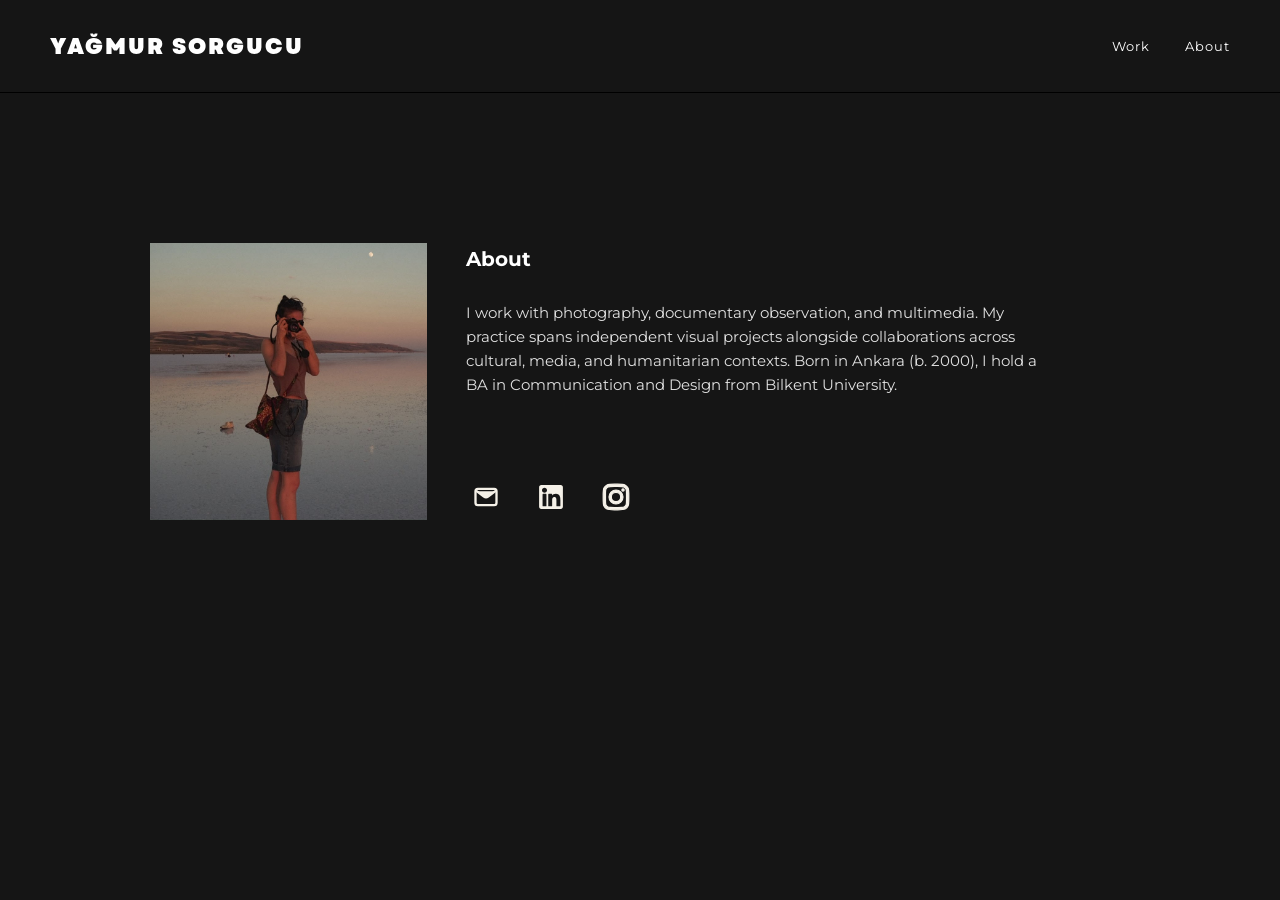
<file: about.html>
<!DOCTYPE html>
<html lang="en">

<head>
    <meta charset="UTF-8">
    <meta name="viewport" content="width=device-width, initial-scale=1.0">
    <title>Yağmur Sorgucu</title>
    <link rel="preconnect" href="https://fonts.googleapis.com">
    <link rel="preconnect" href="https://fonts.gstatic.com" crossorigin>
    <link href="https://fonts.googleapis.com/css2?family=Montserrat:wght@400;500;600;700&display=swap" rel="stylesheet">
    <link rel="stylesheet" href="styles.css">
</head>

<body>

    <header>
        <div class="logo">
            <a href="index.html">YAĞMUR SORGUCU</a>
        </div>
        <nav>
            <a href="work.html">Work</a>
            <a href="about.html">About</a>
        </nav>
    </header>

    <main>
        <div class="about-section">
            <div class="left">
                <img src="about.jpeg">
            </div>

            <div class="right">
                <h1>About</h1>

                <div class="about-description">
                    <p>
                        I work with photography, documentary observation, and multimedia. My practice spans independent
                        visual projects alongside collaborations across cultural, media, and humanitarian contexts. Born
                        in Ankara (b. 2000), I hold a BA in Communication and Design from Bilkent University.
                    </p>
                </div>

                <div class="contact-info">
                    <a href="mailto:yagmursorgucu@gmail.com" class="contact-link-icon">
                        <svg width="32" height="32" viewBox="0 0 24 24" fill="none" xmlns="http://www.w3.org/2000/svg">
                            <path d="M4 7.00005L10.2 11.65C11.2667 12.45 12.7333 12.45 13.8 11.65L20 7" stroke="#000000"
                                stroke-width="2" stroke-linecap="round" stroke-linejoin="round" />
                            <rect x="3" y="5" width="18" height="14" rx="2" stroke="#currentColor" stroke-width="2"
                                stroke-linecap="round" />
                        </svg>
                    </a>


                    <a href="https://www.linkedin.com/in/yagmur-sorgucu/" target="_blank" rel="noopener noreferrer"
                        class="contact-link-icon">
                        <svg width="32" height="32" version="1.1" id="Layer_1" xmlns="http://www.w3.org/2000/svg"
                            xmlns:xlink="http://www.w3.org/1999/xlink" viewBox="0 0 382 382" xml:space="preserve"
                            style="transform: scale(0.85);">
                            <path style="fill:currentColor;" d="M347.445,0H34.555C15.471,0,0,15.471,0,34.555v312.889C0,366.529,15.471,382,34.555,382h312.889
                                C366.529,382,382,366.529,382,347.444V34.555C382,15.471,366.529,0,347.445,0z M118.207,329.844c0,5.554-4.502,10.056-10.056,10.056
                                H65.345c-5.554,0-10.056-4.502-10.056-10.056V150.403c0-5.554,4.502-10.056,10.056-10.056h42.806
                                c5.554,0,10.056,4.502,10.056,10.056V329.844z M86.748,123.432c-22.459,0-40.666-18.207-40.666-40.666S64.289,42.1,86.748,42.1
                                s40.666,18.207,40.666,40.666S109.208,123.432,86.748,123.432z M341.91,330.654c0,5.106-4.14,9.246-9.246,9.246H286.73
                                c-5.106,0-9.246-4.14-9.246-9.246v-84.168c0-12.556,3.683-55.021-32.813-55.021c-28.309,0-34.051,29.066-35.204,42.11v97.079
                                c0,5.106-4.139,9.246-9.246,9.246h-44.426c-5.106,0-9.246-4.14-9.246-9.246V149.593c0-5.106,4.14-9.246,9.246-9.246h44.426
                                c5.106,0,9.246,4.14,9.246,9.246v15.655c10.497-15.753,26.097-27.912,59.312-27.912c73.552,0,73.131,68.716,73.131,106.472
                                L341.91,330.654L341.91,330.654z" />
                        </svg>
                    </a>

                    <a href="https://www.instagram.com/yaamur.sr/" target="_blank" rel="noopener noreferrer"
                        class="contact-link-icon">
                        <svg width="32" height="32" viewBox="0 0 24 24" fill="none" xmlns="http://www.w3.org/2000/svg">
                            <path fill-rule="evenodd" clip-rule="evenodd"
                                d="M12 18C15.3137 18 18 15.3137 18 12C18 8.68629 15.3137 6 12 6C8.68629 6 6 8.68629 6 12C6 15.3137 8.68629 18 12 18ZM12 16C14.2091 16 16 14.2091 16 12C16 9.79086 14.2091 8 12 8C9.79086 8 8 9.79086 8 12C8 14.2091 9.79086 16 12 16Z"
                                fill="#0F0F0F" />
                            <path
                                d="M18 5C17.4477 5 17 5.44772 17 6C17 6.55228 17.4477 7 18 7C18.5523 7 19 6.55228 19 6C19 5.44772 18.5523 5 18 5Z"
                                fill="#0F0F0F" />
                            <path fill-rule="evenodd" clip-rule="evenodd"
                                d="M1.65396 4.27606C1 5.55953 1 7.23969 1 10.6V13.4C1 16.7603 1 18.4405 1.65396 19.7239C2.2292 20.8529 3.14708 21.7708 4.27606 22.346C5.55953 23 7.23969 23 10.6 23H13.4C16.7603 23 18.4405 23 19.7239 22.346C20.8529 21.7708 21.7708 20.8529 22.346 19.7239C23 18.4405 23 16.7603 23 13.4V10.6C23 7.23969 23 5.55953 22.346 4.27606C21.7708 3.14708 20.8529 2.2292 19.7239 1.65396C18.4405 1 16.7603 1 13.4 1H10.6C7.23969 1 5.55953 1 4.27606 1.65396C3.14708 2.2292 2.2292 3.14708 1.65396 4.27606ZM13.4 3H10.6C8.88684 3 7.72225 3.00156 6.82208 3.0751C5.94524 3.14674 5.49684 3.27659 5.18404 3.43597C4.43139 3.81947 3.81947 4.43139 3.43597 5.18404C3.27659 5.49684 3.14674 5.94524 3.0751 6.82208C3.00156 7.72225 3 8.88684 3 10.6V13.4C3 15.1132 3.00156 16.2777 3.0751 17.1779C3.14674 18.0548 3.27659 18.5032 3.43597 18.816C3.81947 19.5686 4.43139 20.1805 5.18404 20.564C5.49684 20.7234 5.94524 20.8533 6.82208 20.9249C7.72225 20.9984 8.88684 21 10.6 21H13.4C15.1132 21 16.2777 20.9984 17.1779 20.9249C18.0548 20.8533 18.5032 20.7234 18.816 20.564C19.5686 20.1805 20.1805 19.5686 20.564 18.816C20.7234 18.5032 20.8533 18.0548 20.9249 17.1779C20.9984 16.2777 21 15.1132 21 13.4V10.6C21 8.88684 20.9984 7.72225 20.9249 6.82208C20.8533 5.94524 20.7234 5.49684 20.564 5.18404C20.1805 4.43139 19.5686 3.81947 18.816 3.43597C18.5032 3.27659 18.0548 3.14674 17.1779 3.0751C16.2777 3.00156 15.1132 3 13.4 3Z"
                                fill="#0F0F0F" />
                        </svg>
                    </a>

                </div>
            </div>
        </div>
    </main>

</body>

</html>
</file>
<file: styles.css>
* {
    margin: 0;
    padding: 0;
    box-sizing: border-box;
}
@font-face {
font-family: 'Garet Heavy';
src: url('./fonts/Garet-Heavy.woff2') format('woff');
font-weight: normal;
font-style: normal;
font-display: swap;
} 

body {
    font-family: 'Montserrat', sans-serif;
    background: #151515;
    color: #000;
}

/* Header */
header {
    padding: 30px 50px;
    display: flex;
    justify-content: space-between;
    align-items: center;
    border-bottom: 1px solid #000000;
}

.logo {
    font-family: 'Garet Heavy', sans-serif;
    font-size: 22px;
    font-weight: normal;
    letter-spacing: 2px;
    
}

.logo a {
    color: #ffffff;
    text-decoration: none;
    transition: opacity 0.2s;
}

.logo a:hover {
    opacity: 0.6;
}

nav {
    display: flex;
    gap: 35px;
}

nav a {
    color: #ffffff;
    text-decoration: none;
    font-size: 13px;
    letter-spacing: 1px;
    transition: opacity 0.2s;
}

nav a:hover {
    opacity: 0.6;
}

/* Main */
main {
    padding: 50px;
}

main h1 {
    font-size: 20px;
    margin-bottom: 40px;
}

#workTitle {
    cursor: pointer;
    transition: opacity 0.2s;
   
}

#workTitle:hover {
    opacity: 0.6;
}

/* Homepage gallery */
#grid {
    width: 100%;
    max-width: 1800px;
    margin-left: auto;
    margin-right: auto;
}

#grid .grid-item {
    width: calc((100% - 150px) / 4);
    margin-bottom: 50px;
    box-sizing: border-box;
}

#grid .grid-item img {
    display: block;
    width: 85%;
    height: auto;
    margin: 0 auto;
    border-radius: 0;
    cursor: pointer;
    transition: opacity 0.2s;
}

#grid .grid-item img:hover {
    opacity: 0.8;
}

/* Homepage: 3 columns */
@media (max-width: 1200px) {
    #grid .grid-item {
        width: calc((100% - 100px) / 3);
    }
}

/* Homepage: 2 columns */
@media (max-width: 800px) {
    #grid .grid-item {
        width: calc((100% - 20px) / 2);
        margin-bottom: 24px;
    }

    #grid .grid-item img {
        width: 100%;
    }
}

/* Homepage: keep 2 columns on mobile */
@media (max-width: 500px) {
    #grid .grid-item {
        width: calc((100% - 12px) / 2);
        margin-bottom: 20px;
    }

    #grid .grid-item img {
        width: 100%;
        margin: 0;
    }
}

/* Other masonry galleries */
.masonry-three-columns,
.album-grid {
    margin: 0 auto;
    max-width: 1800px;
}

.grid-item,
.album-item {
    margin-bottom: 50px;
    float: left;
    box-sizing: border-box;
}

.grid-item {
    width: calc(25% - 38px);
    margin-right: 50px;
}

.grid-item:nth-child(4n) {
    margin-right: 0;
}

.grid-item img {
    display: block;
    width: 100%;
    height: auto;
    border-radius: 0;
    cursor: pointer;
    transition: opacity 0.2s;
}

.grid-item img:hover {
    opacity: 0.8;
}

/* About page */
.about-section {
    display: flex;
    align-items: center;
    gap: 24px;
    margin: 100px;
    max-width: 900px;
}

.about-section h1 {
    margin-bottom: 30px;
    color: #ffff;
}

.about-section .left {
    flex: 1;
}

.about-section .left img {
    display: block;
    width: 95%;
    height: auto;
}

.about-section .right {
    flex: 2;
}

.about-description {
    font-size: 15px;
    line-height: 1.6;
    color: #e8e8e8f6;
    margin-bottom: 80px;
}

.contact-info {
    display: flex;
    gap: 25px;
    align-items: center;
}

.contact-link-icon {
    display: flex;
    align-items: center;
    justify-content: center;
    width: 40px;
    height: 40px;
    transition: opacity 0.2s;
}

.contact-link-icon:hover {
    opacity: 0.6;
}

.contact-link-icon {
    color: #f5f1e8;
}

.contact-link-icon svg {
    width: 70%;
    height: 70%;
}

.contact-link-icon svg path,
.contact-link-icon svg rect {
    stroke: currentColor !important;
}
.contact-link-icon svg path {
    fill: currentColor;
}
/* Albums */
.album-item {
    width: calc(25% - 38px);
    margin-right: 50px;
    cursor: pointer;
}

.album-item:nth-child(4n) {
    margin-right: 0;
}

.album-thumbnail {
    display: block;
    width: 100%;
    height: auto;
    margin-bottom: 15px;
    transition: opacity 0.2s;
}

.album-item:hover .album-thumbnail {
    opacity: 0.8;
}

.album-name {
    margin-top: 10px;
    font-size: 13px;
    font-weight: 400;
    text-align: center;
    color: #ffffff;
    letter-spacing: 0.5px;
}

/* Modal */
.modal {
    display: none;
    position: fixed;
    inset: 0;
    width: 100%;
    height: 100%;
    background: rgba(0, 0, 0, 0.95);
    z-index: 1000;
    align-items: center;
    justify-content: center;
}

.modal.active {
    display: flex;
}

.modal-content {
    width: 90vw;
    height: 90vh;
    display: flex;
    align-items: center;
    justify-content: center;
    pointer-events: none;
}

.modal-content img {
    max-width: 100%;
    max-height: 100%;
    width: auto;
    height: auto;
    object-fit: contain;
    pointer-events: auto;
}

.modal-close {
    position: fixed;
    top: 30px;
    right: 40px;
    z-index: 1001;
    padding: 0;
    border: none;
    background: none;
    color: #fff;
    font-size: 36px;
    line-height: 1;
    cursor: pointer;
    pointer-events: auto;
    transition: opacity 0.2s;
}

.modal-close:hover {
    opacity: 0.7;
}

/* Tablet */
@media (max-width: 1200px) {
    .grid-item,
    .album-item {
        width: calc((100% - 100px) / 3);
        margin-right: 50px;
    }

    .grid-item:nth-child(4n),
    .album-item:nth-child(4n) {
        margin-right: 50px;
    }

    .grid-item:nth-child(3n),
    .album-item:nth-child(3n) {
        margin-right: 0;
    }
}

/* Small screens */
@media (max-width: 800px) {
    header {
    flex-direction: row;
    justify-content: space-between;
    align-items: center;
    text-align: left;
    padding: 20px;
    gap: 12px;
}

.logo {
    font-size: 16px;
    letter-spacing: 1px;
}

nav {
    gap: 16px;
}

    .about-section {
        flex-direction: column;
        margin: 0 auto;
    }

    .about-section .left,
    .about-section .right {
        width: 100%;
    }

    .grid-item,
    .album-item {
        width: calc((100% - 50px) / 2);
        margin-right: 50px;
    }

    .grid-item:nth-child(3n),
    .album-item:nth-child(3n) {
        margin-right: 50px;
    }

    .grid-item:nth-child(2n),
    .album-item:nth-child(2n) {
        margin-right: 0;
    }
}

/* Mobile */
@media (max-width: 500px) {
    header {
        padding: 20px;
    }
    
    .logo a span {
        display: block;
        line-height: 1.05;
    }

    nav {
        gap: 20px;
    }

    main {
        padding: 20px 12px;
    }

    /* Homepage stays 2 columns */
    #grid .grid-item {
        width: calc((100% - 12px) / 2);
        margin: 0 0 20px;
    }

    #grid .grid-item img {
        width: 100%;
        margin: 0;
    }

    /* Other galleries use 2 columns */
    .masonry-three-columns:not(#grid) .grid-item,
    .album-item {
        width: calc((100% - 12px) / 2);
        margin-right: 12px;
        margin-bottom: 24px;
    }

    .masonry-three-columns:not(#grid) .grid-item:nth-child(2n),
    .album-item:nth-child(2n) {
        margin-right: 0;
    }

    .masonry-three-columns:not(#grid) .grid-item:nth-child(3n),
    .album-item:nth-child(3n) {
        margin-right: 12px;
    }

    .masonry-three-columns:not(#grid) .grid-item:nth-child(2n),
    .album-item:nth-child(2n) {
        margin-right: 0;
    }

    .modal-close {
        top: 20px;
        right: 20px;
        font-size: 28px;
    }
}

/* Homepage column layout */
#grid .grid-item {
width: calc((100% - 150px) / 4);
margin-right: 0;
margin-bottom: 50px;
}

@media (max-width: 1200px) {
#grid .grid-item {
width: calc((100% - 100px) / 3);
}
}

@media (max-width: 800px) {
#grid .grid-item {
width: calc((100% - 20px) / 2);
margin-bottom: 24px;
}
}

@media (max-width: 500px) {
#grid .grid-item {
width: calc((100% - 12px) / 2);
margin-bottom: 20px;
}
}

/* Yalnızca Between Us albümü */
#imagesGrid.between-us-grid {
    width: 100%;
    margin-left: auto;
    margin-right: auto;
}

#imagesGrid.between-us-grid .grid-item {
    width: calc((100% - 150px) / 4);
    margin-right: 50px;
    margin-bottom: 50px;
}

#imagesGrid.between-us-grid .grid-item:nth-child(4n) {
    margin-right: 0;
}

#imagesGrid.between-us-grid .grid-item img {
    display: block;
    width: 100%;
    height: auto;
}

/* Tablet: 3 sütun */
@media (max-width: 1200px) {
    #imagesGrid.between-us-grid .grid-item {
        width: calc((100% - 100px) / 3);
        margin-right: 50px;
    }

    #imagesGrid.between-us-grid .grid-item:nth-child(3n) {
        margin-right: 0;
    }
}

/* Mobil: 2 sütun */
@media (max-width: 800px) {
    #imagesGrid.between-us-grid .grid-item {
        width: calc((100% - 20px) / 2);
        margin-right: 20px;
        margin-bottom: 24px;
    }

    #imagesGrid.between-us-grid .grid-item:nth-child(2n) {
        margin-right: 0;
    }
}

@media (max-width: 500px) {
    #imagesGrid.between-us-grid .grid-item {
        width: calc((100% - 12px) / 2);
        margin-right: 12px;
        margin-bottom: 24px;
    }
}
</file>
